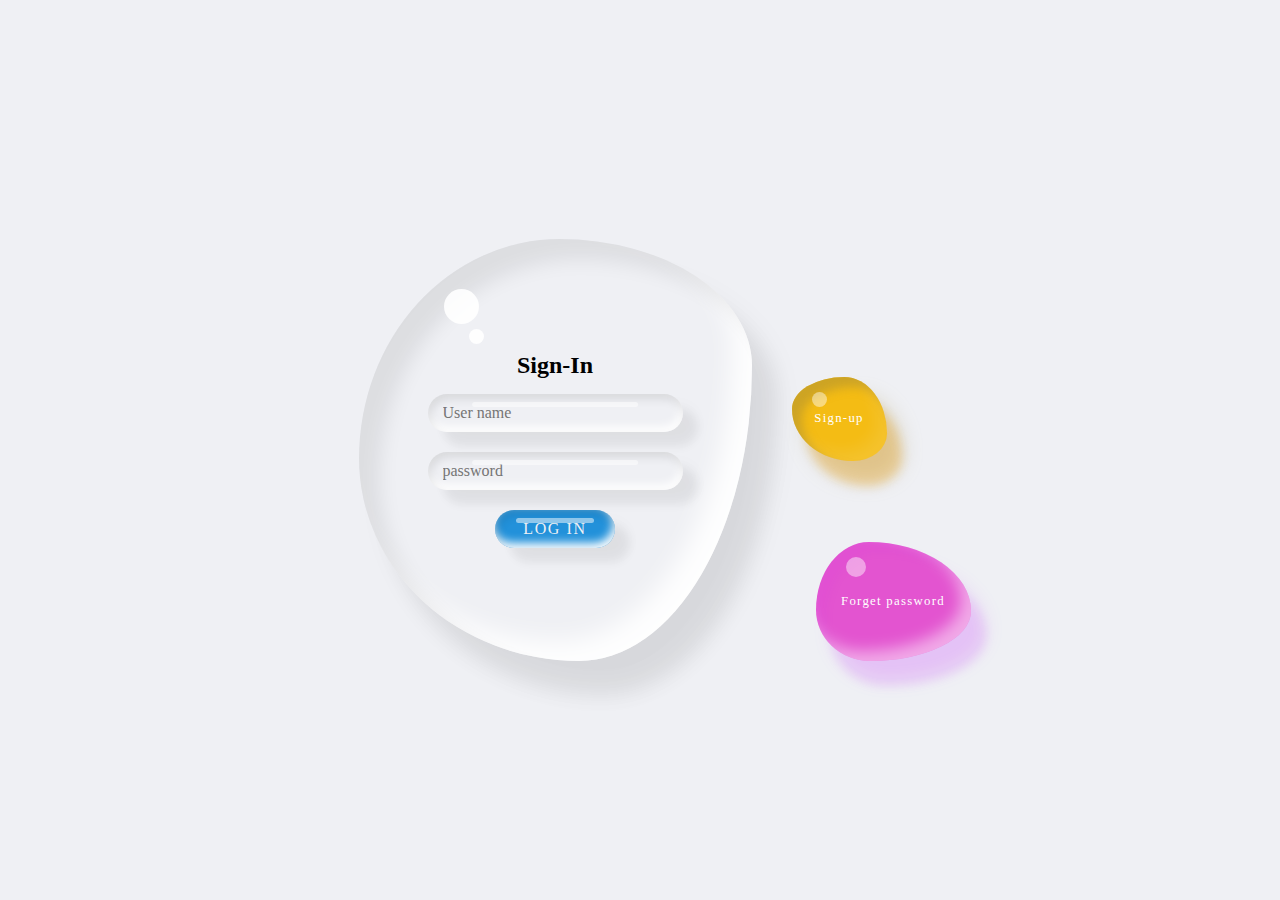
<file: login.html>
<!DOCTYPE html>
<html lang="en">
<head>
    <meta charset="UTF-8">
    <meta http-equiv="X-UA-Compatible" content="IE=edge">
    <meta name="viewport" content="width=device-width, initial-scale=1.0">
    <title>Document</title>
    <link rel="stylesheet" href="style.css">
</head>
<body>
    <div class="container">
        <div class="drop">
            <div class="content">
                <h3>Sign-In</h3>
                <form  action="bolg2.html">
          <div class="inputBox">
                <input type="text" placeholder="User name">
            </div>
         <div class="inputBox">
               <input type="password" placeholder="password">
         </div>
         <div class="inputBox">
            <input type="submit" value="Log in">
         </div>
                </form>
            </div>
        </div>
        <a href="#" class="btns">Forget password</a>
        <a href="#" class="btns signup">Sign-up</a>
    </div>
</body>
</html>
</file>
<file: style.css>
@import url('https://fonts.googleapis.com/css2?family=Nunito:ital,wght@1,200&family=Open+Sans&family=PT+Serif:ital,wght@0,700;1,700&family=Roboto+Mono:ital,wght@1,600&display=swap');
*{
    margin: 0;
    padding: 0;
  font-family: 'Nerko One', cursive;
  box-sizing: border-box;
}
body{
display: flex;
justify-content: center;
align-items: center;
min-height: 100vh;
background-color: #eff0f4;
}
.container{
    position: relative;
    display: flex;
justify-content: center;
align-items: center;
left: -85px;
}
.container .drop{
position: relative;
width: 393px;
height: 422px;
box-shadow: inset 20px 20px 20px rgba(0, 0, 0, 0.08), 25px 35px 20px rgba(0,0,0,0.05), 25px 30px 30px rgba(0,0,0,0.05), inset -20px -20px 25px rgba(255,255,255,0.9);
transition: 0.5s;
display: flex;
justify-content: center;
align-items: center;
border-radius:51% 49% 44% 56% / 52% 30% 70% 48% ;
}
.container .drop:hover{
    border-radius: 50%;
    
}
.container .drop::before{
    content: '';
    position: absolute;
    width: 35px;
    height: 35px;
    top: 50px;
    left: 85px;
    border-radius: 50%;
    background-color: #fff;
    opacity: 0.9;
}
.container .drop::after{
    content: '';
    position: absolute;
    width: 15px;
    height: 15px;
    top: 90px;
    left: 110px;
    border-radius: 50%;
    background-color: #fff;
    opacity: 0.9;
}
.container .drop .content{
    position: relative;
    display: flex;
    justify-content: center;
    align-items: center;
    flex-direction: column;
    text-align: center;
    padding: 40px;
    gap: 15px;

}
.container .drop .content h3{
position: relative;
color: black;
font-size: 1.5em;
}

.container .drop .content form{
    display: flex;
    flex-direction: column;
    gap: 20px;
   
    justify-content: center;
    align-items: center;
}
.container .drop .content form .inputBox{
    position: relative;
    width: 255px;
   
    box-shadow: inset 2px 5px 10px rgba(0, 0, 0, 0.1),
    inset -2px -5px 10px rgba(255, 255, 255, 1),
    15px 15px 10px rgba(0,0,0,0.05), 15px 10px 15px rgba(0,0,0,0.025);

border-radius: 25px;
}
.container .drop .content form .inputBox::before{
    content: '';
    position: absolute;
    top: 8px;
    left: 50%;
    transform: translateX(-50%);
    height: 5px;
    width: 65%;
    background: rgba(255, 255, 255,0.5);
    border-radius: 5px;


}
.container .drop .content form .inputBox input{
    border: none;
    outline: none;
    background: transparent;
    width: 100%;
    font-size: 1em;
    padding: 10px 15px;
}
.container .drop .content form .inputBox input[type="submit"]{
    color: #eff0f4;
    text-transform: uppercase;
    cursor: pointer;
    font-size: 1em;
    font-weight: 500;
    letter-spacing: 0.1em;
}
.container .drop .content form .inputBox:last-child{
    box-shadow: inset 2px 5px 10px rgba(0, 0, 0, 0.1),
    inset -2px -5px 10px rgba(255, 255, 255, 1),
    15px 15px 10px rgba(0,0,0,0.05), 15px 10px 15px rgba(0,0,0,0.025);
    width: 120px;
    transition: 0.5s;
    background-color: rgb(34, 145, 218);
}
.container .drop .content form .inputBox:last-child:hover{
    width: 150px;
}
.btns{
    position: absolute;
   
    right: -219px;
    bottom: 0;
    width: 155px;
    height: 119px;
    background: rgb(227, 84, 208);
    display: flex;
    justify-content: center;
    align-items: center;
    cursor: pointer;
    text-decoration: none;
    color: #3c3c3e;
    line-height: 1.2em;
    letter-spacing: 0.1em;
    font-size: 0.8em;
    transition: 0.25s;
    text-align: center;
    color: #fff;
    box-shadow: inset 10px 10px 10px rgba(190, 1, 254, 0.05) , 15px 25px 10px rgba(190, 1, 254, 0.1), 15px 20px 20px rgba(190, 1 ,254 , 0.1), inset -10px -10px 15px rgba(255, 255, 255, 0.5);
    border-radius:34% 66% 65% 35% / 57% 58% 42% 43%  ;
}
.btns:hover{
    border-radius: 50%;
}
.btns::before{
    content: '';
    position: absolute;
    width: 20px;
    top: 15px;
    left: 30px;
    height: 20px;
    border-radius: 50%;
    background:#fff;
    opacity: 0.45;
}
.btns.signup{
    width: 95px;
height: 84px;
bottom: 200px;
right: -135px;
border-radius: 55% 45% 36% 64% / 38% 67% 33% 62%;
background: rgb(244, 188, 20);
box-shadow: inset 10px 10px 10px rgba(177, 147, 48, 0.58) , 15px 25px 10px rgba(239, 163, 18, 0.31), 15px 20px 20px rgba(183, 164, 109, 0.39), inset -10px -10px 15px rgba(255, 255, 255, 0.1);
}
.btns.signup:hover{
    border-radius: 50%;
}
.btns.signup::before{
    width: 15px;
    height: 15px;
    left: 20px;
}
</file>
